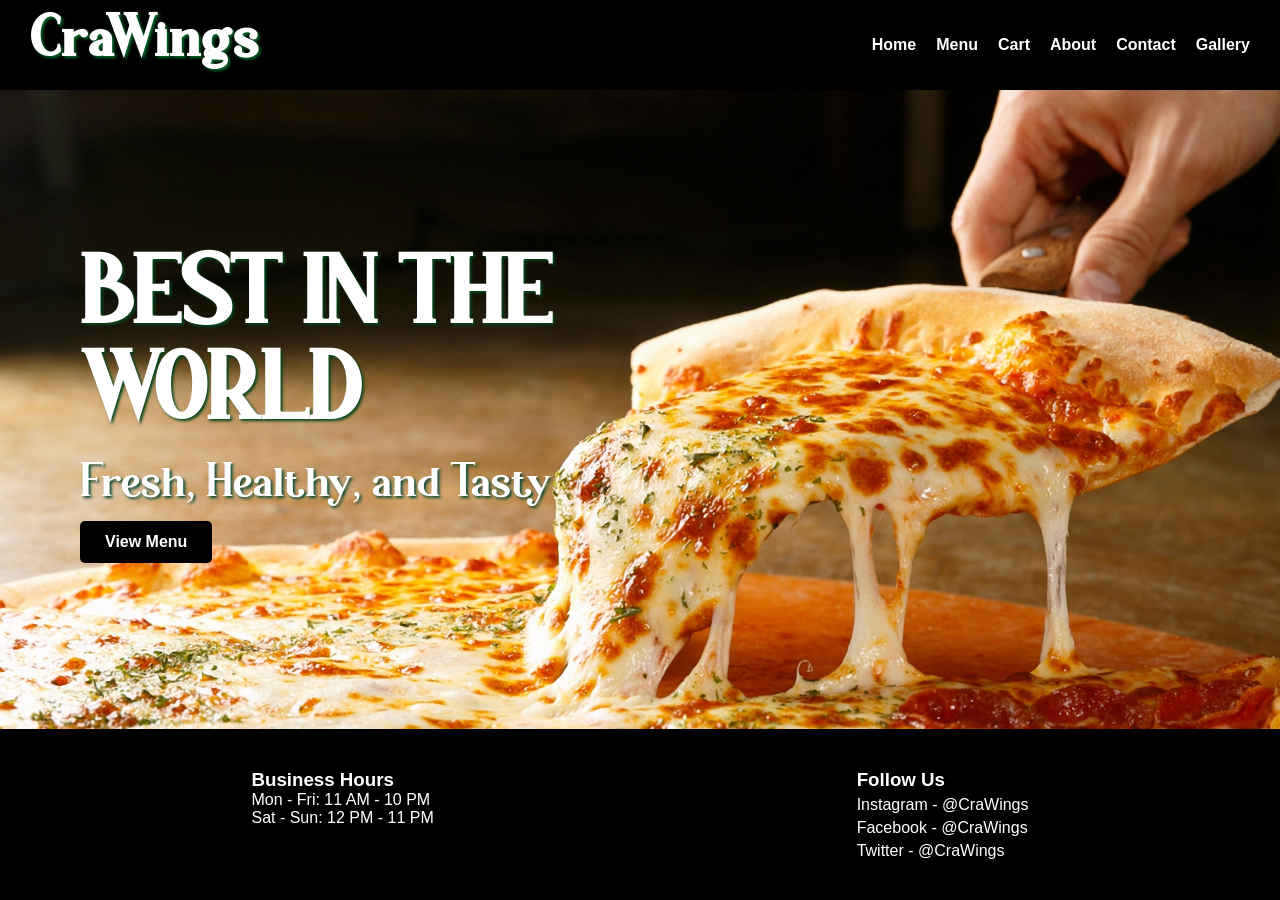
<file: index.html>
<!DOCTYPE html>
<html>
<head>
    <meta name="viewport" content="width=device-width, initial-scale=1.0">
    <title>CraWings</title>    
    <link href="https://fonts.cdnfonts.com/css/geshina-shadow" rel="stylesheet">
    <link rel="stylesheet" href="style.css?v=6">
</head>

<body>

<header>
    <div class="logo">CraWings</div>

    <button class="hamburger" aria-label="Open menu">
        ☰
    </button>

    <nav>
        <a href="index.html">Home</a>
        <a href="menu.html">Menu</a>
        <a href="cart.html">Cart</a>
        <a href="about.html">About</a>
        <a href="contact.html">Contact</a>
        <a href="gallery.html">Gallery</a>
    </nav>
</header>

<main>

<section class="hero">
    <div class="hero-content">
        <h2>BEST IN THE WORLD</h2>
        <p>Fresh, Healthy, and Tasty</p>
        <a href="menu.html" class="hero-btn">View Menu</a>
    </div>
</section>

</main>

<footer>

<div class="footer-content">

<div class="hours">
<h3>Business Hours</h3>
<p>Mon - Fri: 11 AM - 10 PM</p>
<p>Sat - Sun: 12 PM - 11 PM</p>
</div>

<div class="social">
<h3>Follow Us</h3>
<a href="#">Instagram - @CraWings</a>
<a href="#">Facebook - @CraWings</a>
<a href="#">Twitter - @CraWings</a>
</div>

</div>

</footer>
<script src="nav.js"></script>
</body>
</html>
</file>
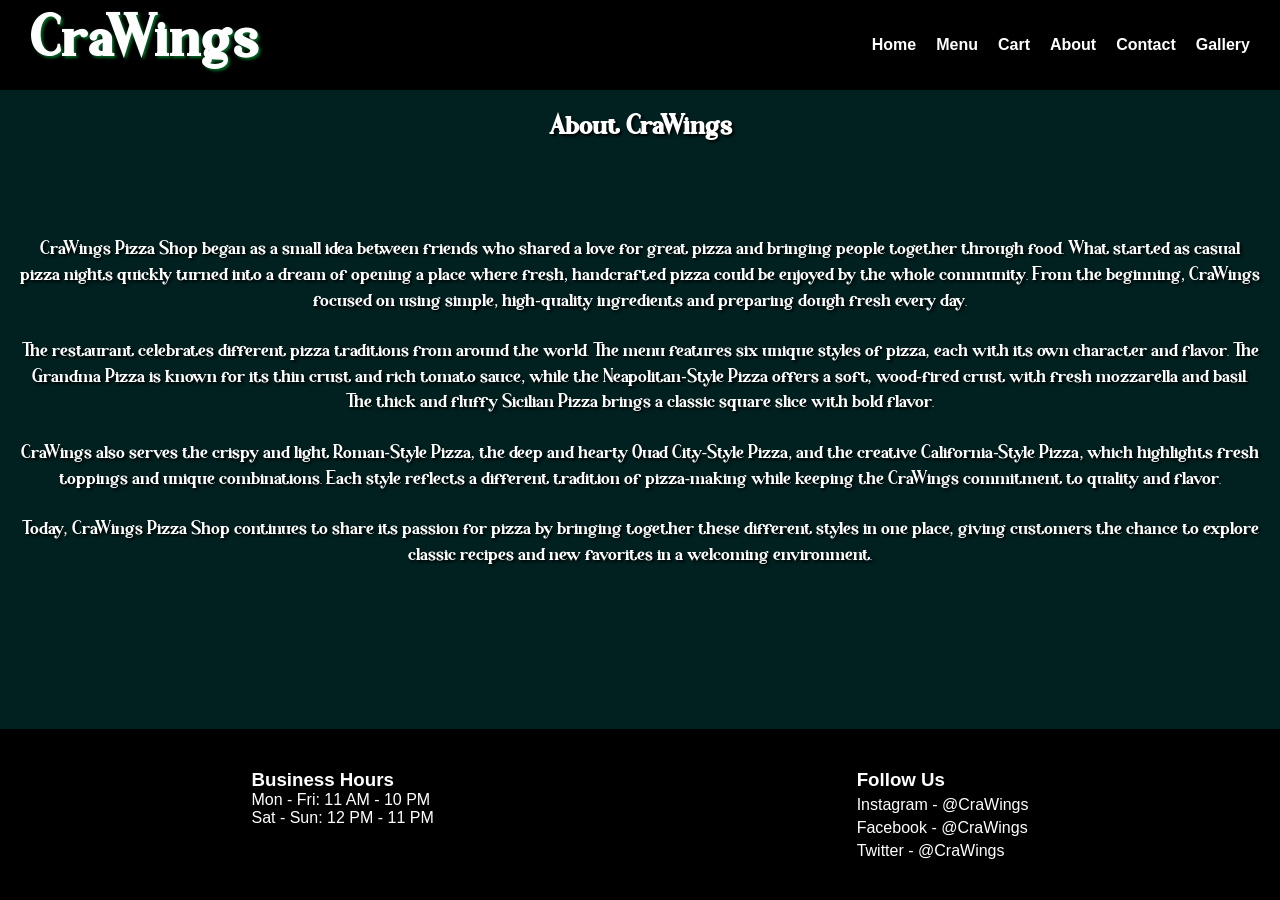
<file: about.html>
<!DOCTYPE html>
<html>
<head>
    <meta name="viewport" content="width=device-width, initial-scale=1.0">
    <title>About CraWings</title>
    <link rel="stylesheet" href="style.css?v=6">
</head>
<body>

<header>
    <div class="logo">CraWings</div>

    <button class="hamburger" aria-label="Open menu">
        ☰
    </button>

    <nav>
        <a href="index.html">Home</a>
        <a href="menu.html">Menu</a>
        <a href="cart.html">Cart</a>
        <a href="about.html">About</a>
        <a href="contact.html">Contact</a>
        <a href="gallery.html">Gallery</a>
    </nav>
</header>

<main>
    <section class="about">

        <h1>About CraWings</h1>

        <p>
            CraWings Pizza Shop began as a small idea between friends who shared a love for great pizza and bringing people together through food. What started as casual pizza nights quickly turned into a dream of opening a place where fresh, handcrafted pizza could be enjoyed by the whole community. From the beginning, CraWings focused on using simple, high-quality ingredients and preparing dough fresh every day.
        </p>
        <p>
            The restaurant celebrates different pizza traditions from around the world. The menu features six unique styles of pizza, each with its own character and flavor. The Grandma Pizza is known for its thin crust and rich tomato sauce, while the Neapolitan-Style Pizza offers a soft, wood-fired crust with fresh mozzarella and basil. The thick and fluffy Sicilian Pizza brings a classic square slice with bold flavor.
        </p>

        <p>
            CraWings also serves the crispy and light Roman-Style Pizza, the deep and hearty Quad City-Style Pizza, and the creative California-Style Pizza, which highlights fresh toppings and unique combinations. Each style reflects a different tradition of pizza-making while keeping the CraWings commitment to quality and flavor.
        </p>

        <p>
            Today, CraWings Pizza Shop continues to share its passion for pizza by bringing together these different styles in one place, giving customers the chance to explore classic recipes and new favorites in a welcoming environment.
        </p>

    </section>
</main>

<footer>
    <div class="footer-content">

        <div class="hours">
            <h3>Business Hours</h3>
            <p>Mon - Fri: 11 AM - 10 PM</p>
            <p>Sat - Sun: 12 PM - 11 PM</p>
        </div>

        <div class="social">
            <h3>Follow Us</h3>
            <a href="#">Instagram - @CraWings</a>
            <a href="#">Facebook - @CraWings</a>
            <a href="#">Twitter - @CraWings</a>
        </div>

    </div>
</footer>
<script src="nav.js"></script>
</body>
</html>
</file>
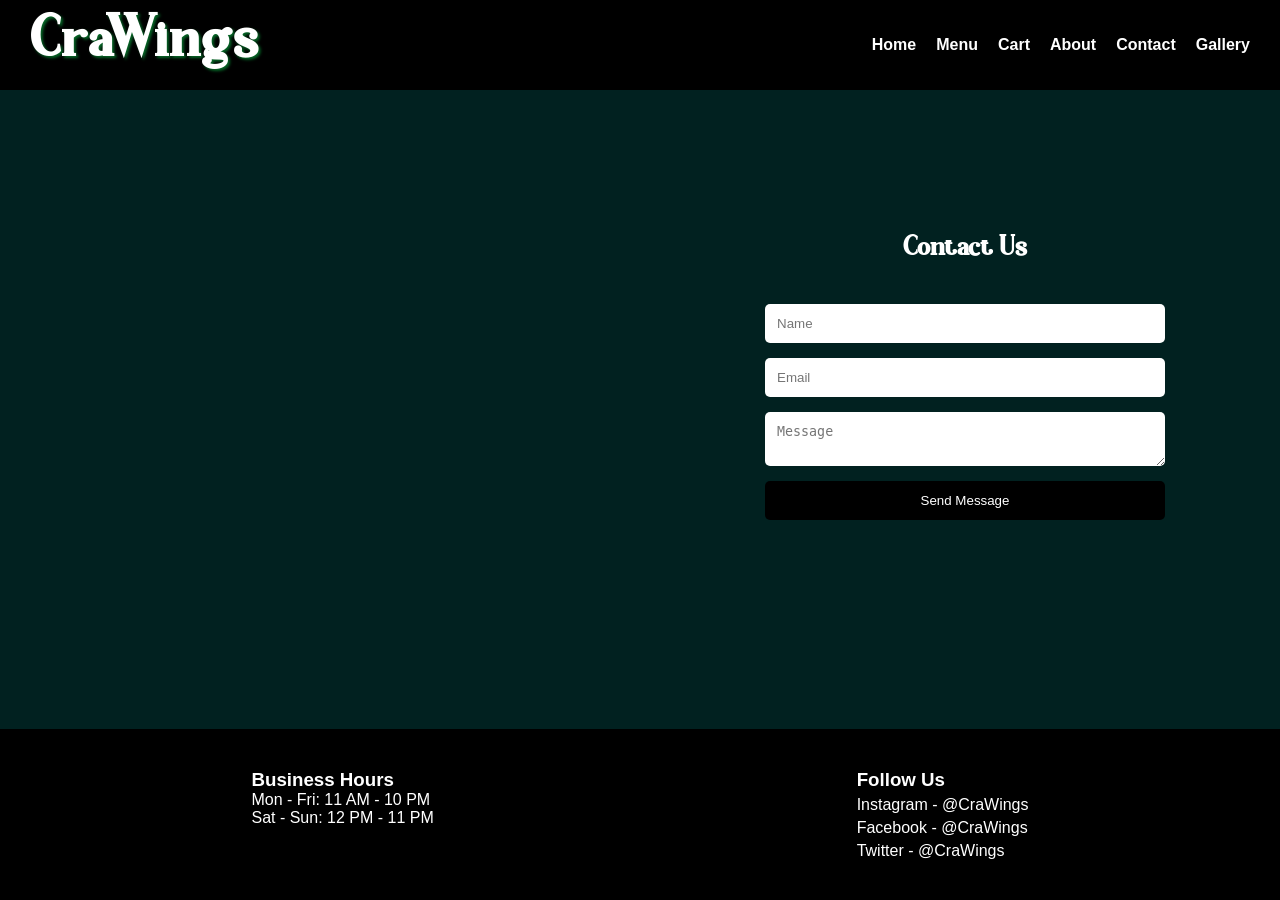
<file: contact.html>
<!DOCTYPE html>
<html>
<head>
    <meta name="viewport" content="width=device-width, initial-scale=1.0">
    <title>Contact CraWings</title>
    <link rel="stylesheet" href="style.css?v=6">
</head>
<body>
<header>
    <div class="logo">CraWings</div>

    <button class="hamburger" aria-label="Open menu">
        ☰
    </button>

    <nav>
        <a href="index.html">Home</a>
        <a href="menu.html">Menu</a>
        <a href="cart.html">Cart</a>
        <a href="about.html">About</a>
        <a href="contact.html">Contact</a>
        <a href="gallery.html">Gallery</a>
    </nav>
</header>

<main>
    <section class="contact-section">

        <div class="map">
            <iframe
                src="https://www.google.com/maps/embed?pb=!1m18!1m12!1m3!1d3012.968937167417!2d-73.84558042369609!3d40.960259322379905!2m3!1f0!2f0!3f0!3m2!1i1024!2i768!4f13.1!3m3!1m2!1s0x89c2935869b7bfa5%3A0x3ffc77f22cd447c9!2sCravwings!5e0!3m2!1sen!2sus!4v1773161535212!5m2!1sen!2sus"
                width="600"
                height="450"
                style="border:0;"
                allowfullscreen=""
                loading="lazy">
            </iframe>
        </div>

        <div class="contact">
            <h1>Contact Us</h1>

            <form class="contact-form">
                <input type="text" placeholder="Name">
                <input type="email" placeholder="Email">
                <textarea placeholder="Message"></textarea>
                <button type="submit">Send Message</button>
            </form>
        </div>

    </section>
</main>

<footer>
    <div class="footer-content">

        <div class="hours">
            <h3>Business Hours</h3>
            <p>Mon - Fri: 11 AM - 10 PM</p>
            <p>Sat - Sun: 12 PM - 11 PM</p>
        </div>

        <div class="social">
            <h3>Follow Us</h3>
            <a href="#">Instagram - @CraWings</a>
            <a href="#">Facebook - @CraWings</a>
            <a href="#">Twitter - @CraWings</a>
        </div>

    </div>
</footer>
<script src="nav.js"></script>
</body>
</html>
</file>
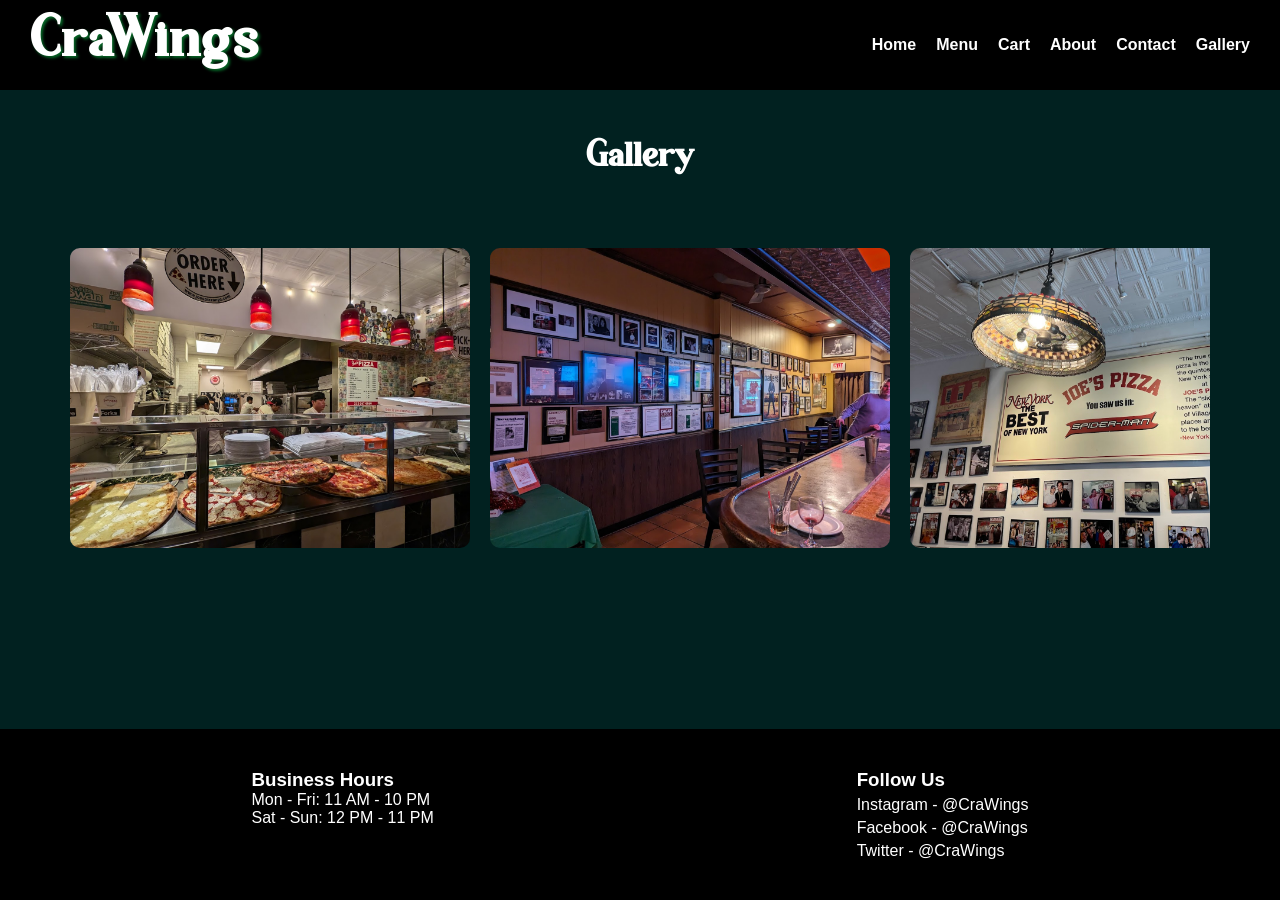
<file: gallery.html>
<!DOCTYPE html>
<html>
<head>
    <meta name="viewport" content="width=device-width, initial-scale=1.0">
    <title>CraWings Gallery</title>
    <link rel="stylesheet" href="style.css?v=6">
</head>
<body>

<header>
    <div class="logo">CraWings</div>

    <button class="hamburger" aria-label="Open menu">
        ☰
    </button>

    <nav>
        <a href="index.html">Home</a>
        <a href="menu.html">Menu</a>
        <a href="cart.html">Cart</a>
        <a href="about.html">About</a>
        <a href="contact.html">Contact</a>
        <a href="gallery.html">Gallery</a>
    </nav>
</header>

<main>
    <h1 style="font-family: Moonkley; color: white; text-align: center; margin-top: 50px;">Gallery</h1>

    <section class="gallery">
        <div class="slider">
            <img src="images/interior1.png" alt="Restaurant interior 1">
            <img src="images/interior2.png" alt="Restaurant interior 2">
            <img src="images/interior3.png" alt="Restaurant interior 3">
            <img src="images/interior4.png" alt="Restaurant interior 4">
            <img src="images/interior5.png" alt="Restaurant interior 5">
            <img src="images/pizza5.png" alt="Pizza 5">
            <img src="images/pizza6.png" alt="Pizza 6">
        </div>
    </section>
</main>

<footer>
    <div class="footer-content">

        <div class="hours">
            <h3>Business Hours</h3>
            <p>Mon - Fri: 11 AM - 10 PM</p>
            <p>Sat - Sun: 12 PM - 11 PM</p>
        </div>

        <div class="social">
            <h3>Follow Us</h3>
            <a href="#">Instagram - @CraWings</a>
            <a href="#">Facebook - @CraWings</a>
            <a href="#">Twitter - @CraWings</a>
        </div>

    </div>
</footer>
<script src="nav.js"></script>
</body>
</html>
</file>
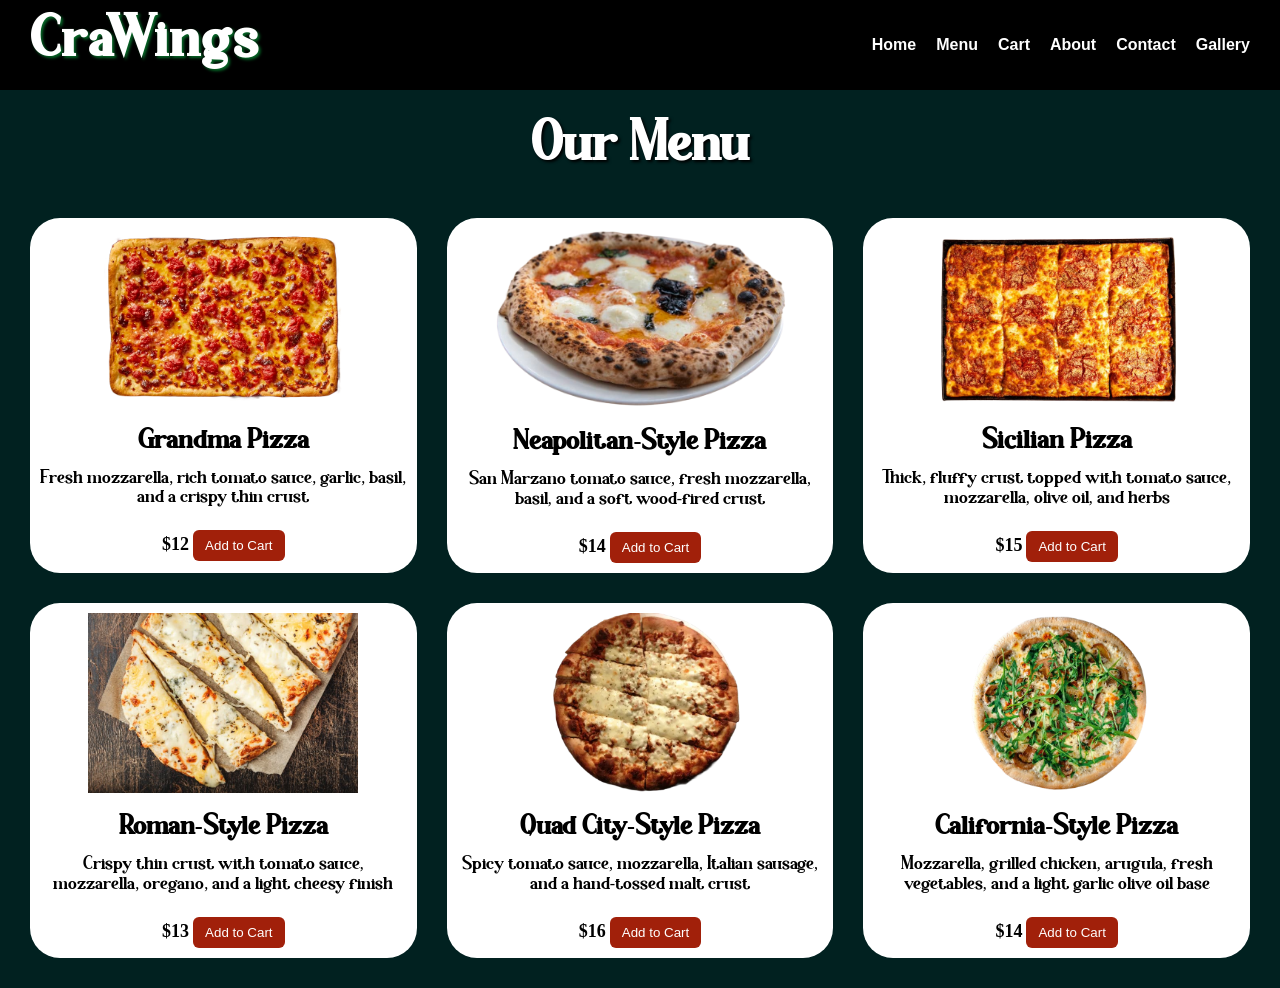
<file: menu.html>
<!DOCTYPE html>
<html>
<head>
    <meta name="viewport" content="width=device-width, initial-scale=1.0">
    <title>CraWings Menu</title>
    <link href="https://fonts.cdnfonts.com/css/geshina-shadow" rel="stylesheet">
    <link rel="stylesheet" href="style.css?v=6">
</head>

<body>

<header>
    <div class="logo">CraWings</div>

    <button class="hamburger" aria-label="Open menu">
        ☰
    </button>

    <nav>
        <a href="index.html">Home</a>
        <a href="menu.html">Menu</a>
        <a href="cart.html">Cart</a>
        <a href="about.html">About</a>
        <a href="contact.html">Contact</a>
        <a href="gallery.html">Gallery</a>
    </nav>
</header>

<h1 class="menu-title">Our Menu</h1>

<div class="menu-cart-wrapper">

    <section class="menu">

        <div class="pizza-item" data-name="Grandma Pizza" data-price="12">
            <img src="images/pizza1.png" alt="Grandma Pizza">
            <h2>Grandma Pizza</h2>
            <p>Fresh mozzarella, rich tomato sauce, garlic, basil, and a crispy thin crust</p>
            <span>$12</span>
            <button class="add-to-cart">Add to Cart</button>
        </div>

        <div class="pizza-item" data-name="Neapolitan Pizza" data-price="14">
            <img src="images/pizza2.png" alt="Neapolitan Pizza">
            <h2>Neapolitan-Style Pizza</h2>
            <p>San Marzano tomato sauce, fresh mozzarella, basil, and a soft wood-fired crust</p>
            <span>$14</span>
            <button class="add-to-cart">Add to Cart</button>
        </div>

        <div class="pizza-item" data-name="Sicilian Pizza" data-price="15">
            <img src="images/pizza3.png" alt="Sicilian Pizza">
            <h2>Sicilian Pizza</h2>
            <p>Thick, fluffy crust topped with tomato sauce, mozzarella, olive oil, and herbs</p>
            <span>$15</span>
            <button class="add-to-cart">Add to Cart</button>
        </div>

        <div class="pizza-item" data-name="Roman Pizza" data-price="13">
            <img src="images/pizza4.png" alt="Roman Pizza">
            <h2>Roman-Style Pizza</h2>
            <p>Crispy thin crust with tomato sauce, mozzarella, oregano, and a light cheesy finish</p>
            <span>$13</span>
            <button class="add-to-cart">Add to Cart</button>
        </div>

        <div class="pizza-item" data-name="Quad City Pizza" data-price="16">
            <img src="images/pizza5.png" alt="Quad City Pizza">
            <h2>Quad City-Style Pizza</h2>
            <p>Spicy tomato sauce, mozzarella, Italian sausage, and a hand-tossed malt crust</p>
            <span>$16</span>
            <button class="add-to-cart">Add to Cart</button>
        </div>

        <div class="pizza-item" data-name="California Pizza" data-price="14">
            <img src="images/pizza6.png" alt="California Pizza">
            <h2>California-Style Pizza</h2>
            <p>Mozzarella, grilled chicken, arugula, fresh vegetables, and a light garlic olive oil base</p>
            <span>$14</span>
            <button class="add-to-cart">Add to Cart</button>
        </div>

    </section>

</div>

<script src="script.js"></script>
<script src="nav.js"></script>

</body>
</html>
</file>
<file: style.css>
@font-face {
    font-family: "Geshina";
    src: url("fonts/GeshinaShadow-z8BpL.otf");
}

@font-face {
    font-family: "Moonkley";
    src: url("fonts/c.ttf") format("truetype");
}

* {
    margin: 0;
    padding: 0;
    box-sizing: border-box;
}

body {
    font-family: Arial, sans-serif;
    background-color: #012120;
    display: flex;
    flex-direction: column;
    min-height: 100vh;
    overflow-x: hidden;
}

main {
    flex: 1;
    display: flex;
    flex-direction: column;
}

/* Header */

header {
    background-color: black;
    color: white;
    display: flex;
    justify-content: space-between;
    align-items: center;
    padding: 15px 30px;
    text-shadow: 2px 2px 3px black;
    position: relative;
}

.logo {
    font-family: "Moonkley";
    font-size: 50px;
    font-weight: bold;
    letter-spacing: 1px;
    text-shadow: 2px 2px 3px rgb(6, 104, 39);
}

header h1 {
    font-size: 28px;
}

nav {
    display: flex;
    align-items: center;
    gap: 20px;
}

nav a {
    color: white;
    text-decoration: none;
    font-weight: bold;
}

.hamburger {
    display: none;
    background: none;
    border: none;
    color: white;
    font-size: 28px;
    cursor: pointer;
}

/* Hero Section */

.hero {
    flex: 1;
    min-height: 60vh;
    display: flex;
    align-items: center;
    justify-content: space-between;
    padding: 80px;
    background-image: url("images/banner.png");
    background-size: cover;
    background-position: center;
    background-repeat: no-repeat;
    position: relative;
}

.hero::before {
    content: "";
    position: absolute;
    top: 0;
    left: 0;
    width: 100%;
    height: 100%;
    background: rgba(255, 2, 2, 0.005);
}

.hero-content {
    max-width: 500px;
    margin-left: 0;
    z-index: 1;
}

.hero h2 {
    font-family: "Moonkley";
    font-size: 80px;
    color: white;
    margin-bottom: 10px;
    text-shadow: 2px 2px 3px rgb(4, 69, 27);
}

.hero p {
    font-family: "Moonkley";
    font-size: 40px;
    color: white;
    margin-bottom: 10px;
    text-shadow: 2px 2px 3px rgb(10, 75, 55);
}

.hero-btn {
    background-color: black;
    color: white;
    padding: 12px 25px;
    text-decoration: none;
    border-radius: 5px;
    font-weight: bold;
    display: inline-block;
}

.hero-image {
    width: 45%;
    max-width: 650px;
    height: auto;
    position: static;
}

/* Menu page title */

.menu-title {
    font-family: "Moonkley";
    color: white;
    text-align: center;
    font-size: 48px;
    margin: 30px 0 10px;
    text-shadow: 2px 2px 3px black;
}

/* Menu + Cart layout */

.menu-cart-wrapper {
    display: flex;
    gap: 30px;
    padding: 30px;
    align-items: flex-start;
}

.menu {
    font-family: "Moonkley";
    display: grid;
    grid-template-columns: repeat(3, minmax(0, 1fr));
    gap: 30px;
    width: 100%;
    max-width: 1400px;
    margin: 0 auto;
}

.pizza-item {
    background: white;
    padding: 10px;
    border-radius: 30px;
    text-align: center;
    width: 100%;
    overflow: hidden;
    transition: transform 0.2s ease;
}

.pizza-item img {
    width: 100%;
    height: 180px;
    object-fit: contain;
    display: block;
    margin-bottom: 20px;
}

.pizza-item h2 {
    margin-bottom: 12px;
}

.pizza-item p {
    margin-bottom: 12px;
}

.pizza-item span {
    font-weight: bold;
    font-size: 18px;
}

.pizza-item:hover {
    transform: scale(1.03);
    transition: 0.2s ease;
}

.add-to-cart {
    margin-top: 10px;
    padding: 8px 12px;
    background-color: #A1200A;
    color: white;
    border: none;
    cursor: pointer;
    border-radius: 6px;
}

.add-to-cart:hover {
    background-color: #7d1707;
}

/* Cart */

.cart {
    width: min(95vw, 980px);
    margin: 40px auto;
    background: white;
    padding: 28px;
    border: 2px solid #ddd;
    border-radius: 14px;
    box-shadow: 0 8px 20px rgba(0, 0, 0, 0.2);
}

.cart h2 {
    margin-bottom: 20px;
    color: #A1200A;
    text-align: center;
    font-size: 34px;
}

.cart h3 {
    margin-top: 22px;
    font-size: 34px;
    text-align: center;
}

.cart-item {
    padding: 18px 0;
    border-bottom: 1px solid #ddd;
    margin-bottom: 10px;
}

.cart-item h4 {
    margin: 0 0 8px 0;
    font-size: 30px;
}

.cart-item p {
    margin: 4px 0 10px 0;
    font-size: 21px;
}

.remove-btn {
    margin-top: 10px;
    padding: 8px 14px;
    background-color: #696507;
    color: white;
    border: none;
    border-radius: 6px;
    cursor: pointer;
    font-size: 16px;
}

.remove-btn:hover {
    background-color: #4f4b05;
}

#clear-cart {
    margin-top: 20px;
    padding: 14px;
    width: 100%;
    background: black;
    color: white;
    border: none;
    border-radius: 6px;
    font-size: 18px;
    cursor: pointer;
}

#clear-cart:hover {
    background-color: #222;
}

.empty-cart {
    color: gray;
    font-style: italic;
    text-align: center;
    font-size: 18px;
}

.qty-controls {
    margin-top: 10px;
    display: flex;
    gap: 10px;
}

.qty-btn {
    padding: 6px 14px;
    border: none;
    border-radius: 5px;
    cursor: pointer;
    background-color: #A1200A;
    color: white;
    font-weight: bold;
    font-size: 16px;
}

.qty-btn:hover {
    background-color: #7d1707;
}

/* Add-to-cart notification */

.cart-notification {
    position: fixed;
    right: 20px;
    bottom: 20px;
    background-color: black;
    color: white;
    padding: 12px 18px;
    border-radius: 8px;
    font-weight: bold;
    z-index: 2000;
    box-shadow: 0 4px 12px rgba(0, 0, 0, 0.35);
    opacity: 0;
    transform: translateY(10px);
    transition: opacity 0.3s ease, transform 0.3s ease;
}

.cart-notification.show {
    opacity: 1;
    transform: translateY(0);
}

/* Gallery */

.gallery {
    padding: 70px;
}

.slider {
    display: flex;
    gap: 20px;
    overflow-x: auto;
    scroll-snap-type: x mandatory;
}

.slider img {
    width: 400px;
    height: 300px;
    object-fit: cover;
    border-radius: 10px;
    flex: 0 0 auto;
    scroll-snap-align: center;
}

/* About */

.about {
    font-family: "Moonkley";
    color: white;
    max-width: 1500px;
    margin: 20px auto;
    text-align: center;
    line-height: 1.6;
    text-shadow: 2px 2px 3px black;
    padding: 0 20px;
}

.about p {
    margin-bottom: 25px;
}

.about h1 {
    margin-bottom: 90px;
    text-shadow: 2px 2px 3px black;
}

/* Contact */

.contact-section {
    display: flex;
    justify-content: space-between;
    align-items: center;
    gap: 50px;
    padding: 60px;
}

.contact {
    font-family: "Moonkley";
    color: white;
    text-align: center;
    flex: 1;
    margin-top: 0;
}

.contact-form {
    display: flex;
    flex-direction: column;
    width: 400px;
    margin: 40px auto 0;
}

.contact-form input,
.contact-form textarea {
    padding: 12px;
    margin-bottom: 15px;
    border: none;
    border-radius: 5px;
}

.contact-form button {
    background-color: black;
    color: white;
    padding: 12px;
    border: none;
    border-radius: 5px;
    cursor: pointer;
}

.map iframe {
    width: 600px;
    height: 450px;
    border-radius: 10px;
    border: 0;
}

/* Footer */

footer {
    background: black;
    color: white;
    padding: 40px;
    margin-top: 0;
}

.footer-content {
    display: flex;
    justify-content: space-around;
}

.social a {
    display: block;
    color: white;
    text-decoration: none;
    margin-top: 5px;
}

/* Tablet + Mobile */

@media (max-width: 768px) {
    header {
        padding: 12px 16px;
    }

    .logo {
        font-size: 30px;
    }

    .hamburger {
        display: block;
    }

    nav {
        display: none;
        position: absolute;
        top: 100%;
        right: 16px;
        background: black;
        border-radius: 10px;
        padding: 12px 16px;
        flex-direction: column;
        gap: 10px;
        min-width: 160px;
        z-index: 1000;
    }

    nav.show {
        display: flex;
    }

    nav a {
        display: block;
        margin: 0;
        font-size: 14px;
    }

    .hero {
        flex-direction: column;
        justify-content: center;
        text-align: center;
        padding: 40px 20px;
        min-height: 50vh;
    }

    .hero-content {
        max-width: 100%;
    }

    .hero h2 {
        font-size: 48px;
    }

    .hero p {
        font-size: 26px;
    }

    .hero-image {
        width: 80%;
        margin-top: 20px;
    }

    .menu-title {
        font-size: 36px;
        margin-top: 20px;
    }

    .menu-cart-wrapper {
        flex-direction: column;
        align-items: center;
        gap: 16px;
        padding: 16px;
    }

    .menu {
        grid-template-columns: 1fr;
        gap: 14px;
        padding: 0;
        width: 100%;
    }

    .pizza-item {
        padding: 12px;
        border-radius: 20px;
    }

    .pizza-item img {
        height: 180px;
        margin-bottom: 10px;
    }

    .pizza-item h2 {
        font-size: 20px;
        margin-bottom: 8px;
    }

    .pizza-item p {
        font-size: 14px;
        margin-bottom: 8px;
    }

    .pizza-item span {
        font-size: 16px;
    }

    .add-to-cart {
        margin-top: 8px;
        padding: 8px 12px;
        font-size: 13px;
    }

    .cart {
        width: 100%;
        max-width: 100%;
        margin: 20px auto;
        padding: 18px;
    }

    .cart h2 {
        font-size: 26px;
        margin-bottom: 16px;
    }

    .cart h3 {
        font-size: 24px;
        margin-top: 16px;
    }

    .cart-item {
        padding: 14px 0;
    }

    .cart-item h4 {
        font-size: 22px;
    }

    .cart-item p {
        font-size: 16px;
    }

    .qty-btn {
        font-size: 14px;
        padding: 5px 12px;
    }

    .remove-btn {
        font-size: 14px;
        padding: 7px 12px;
    }

    #clear-cart {
        font-size: 16px;
        padding: 12px;
    }

    .contact-section {
        flex-direction: column;
        align-items: center;
        gap: 25px;
        padding: 30px 20px;
    }

    .map {
        width: 100%;
        order: 1;
    }

    .map iframe {
        width: 100%;
        height: 300px;
        display: block;
    }

    .contact {
        width: 100%;
        order: 2;
        margin-top: 0;
        text-align: center;
    }

    .contact-form {
        width: 100%;
        max-width: 420px;
        margin: 20px auto 0;
    }

    .footer-content {
        flex-direction: column;
        text-align: center;
        gap: 15px;
        padding: 20px;
    }

    .footer-content h3 {
        font-size: 18px;
    }

    .footer-content p,
    .footer-content a {
        font-size: 14px;
    }
}

/* Small Phones */

@media (max-width: 480px) {
    .logo {
        font-size: 24px;
    }

    nav a {
        font-size: 12px;
    }

    .hero h2 {
        font-size: 38px;
    }

    .hero p {
        font-size: 22px;
    }

    .menu-title {
        font-size: 30px;
    }

    .menu-cart-wrapper {
        padding: 12px;
    }

    .menu {
        grid-template-columns: 1fr;
        gap: 12px;
    }

    .pizza-item {
        padding: 10px;
        border-radius: 18px;
    }

    .pizza-item img {
        height: 150px;
        margin-bottom: 8px;
    }

    .pizza-item h2 {
        font-size: 18px;
        margin-bottom: 6px;
    }

    .pizza-item p {
        font-size: 13px;
        line-height: 1.3;
        margin-bottom: 6px;
    }

    .pizza-item span {
        font-size: 15px;
    }

    .add-to-cart {
        font-size: 12px;
        padding: 7px 10px;
        margin-top: 6px;
    }

    .cart {
        padding: 14px;
        margin: 15px auto;
    }

    .cart h2 {
        font-size: 22px;
    }

    .cart h3 {
        font-size: 20px;
    }

    .cart-item h4 {
        font-size: 18px;
    }

    .cart-item p {
        font-size: 14px;
    }

    .qty-controls {
        gap: 8px;
    }

    .qty-btn {
        font-size: 13px;
        padding: 5px 10px;
    }

    .remove-btn {
        font-size: 13px;
        padding: 6px 10px;
    }

    #clear-cart {
        font-size: 15px;
        padding: 10px;
    }

    .cart-notification {
        right: 12px;
        left: 12px;
        bottom: 12px;
        text-align: center;
    }
}
</file>
